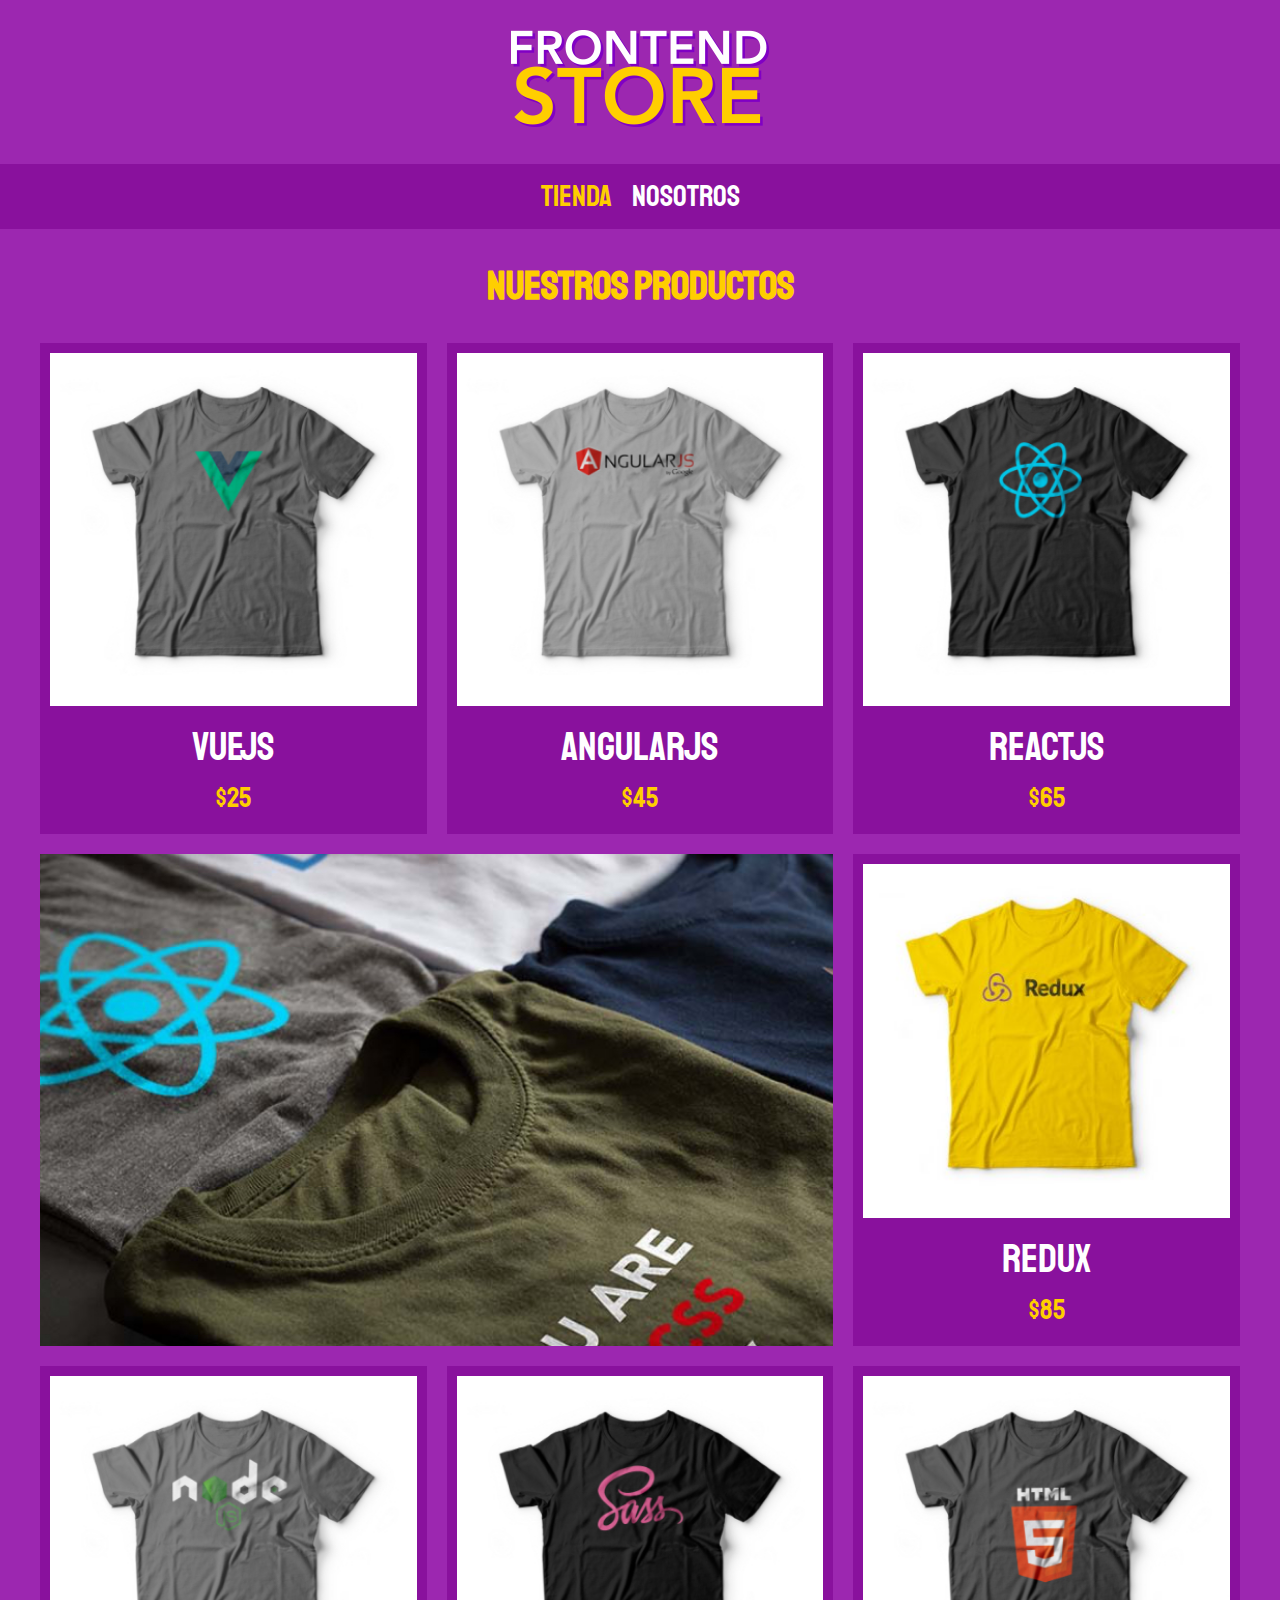
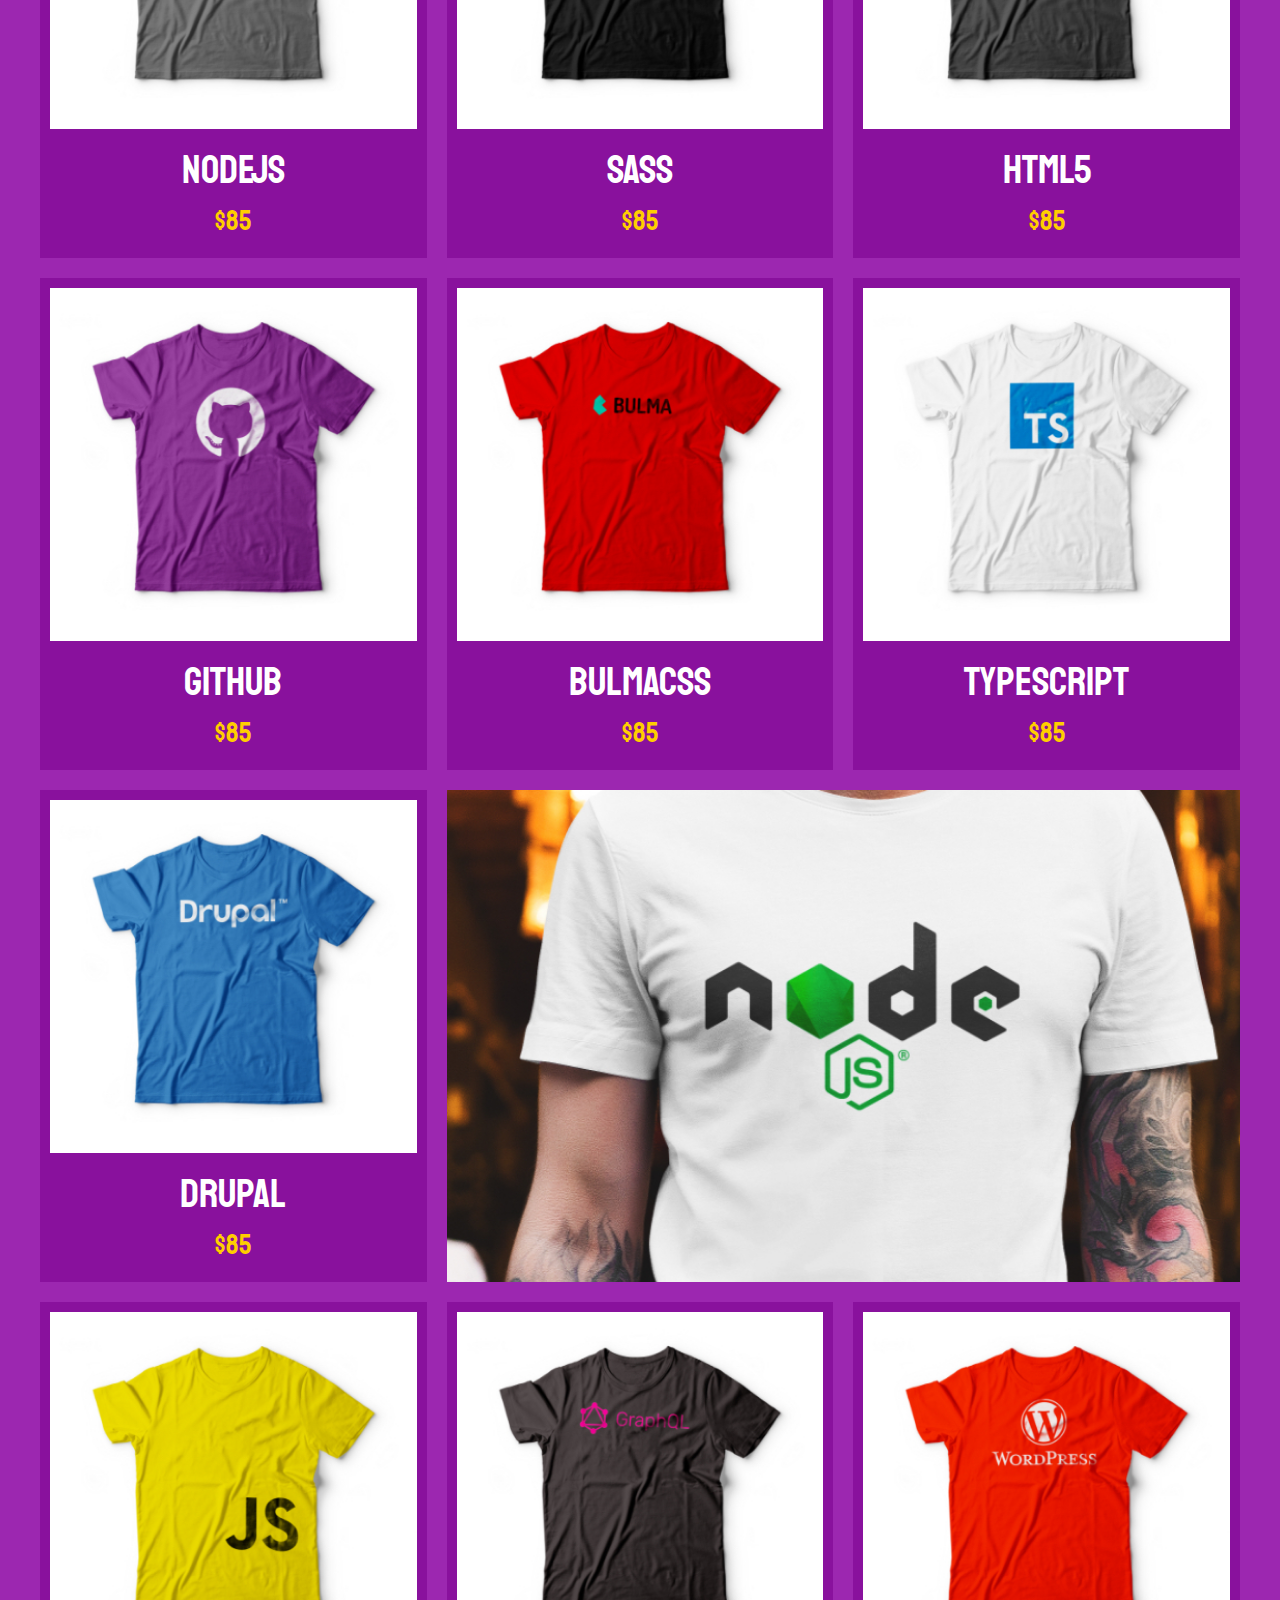
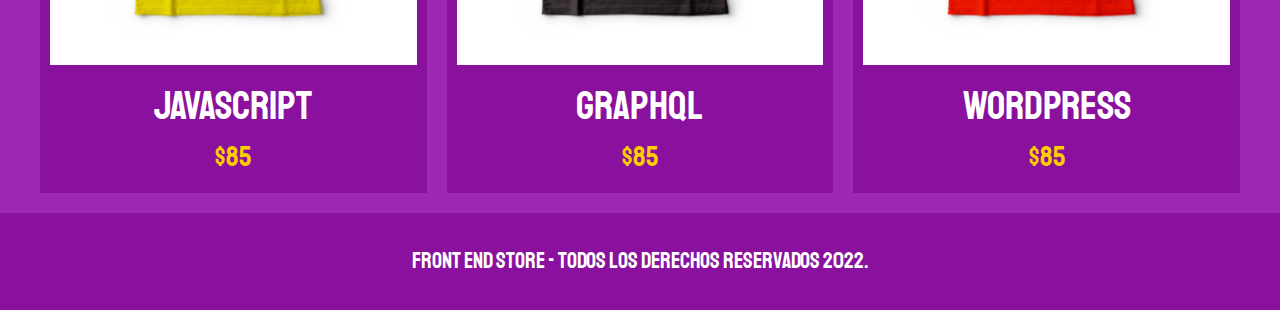
<file: index.html>
<!DOCTYPE html>
<html lang="es">
<head>
    <meta charset="UTF-8">
    <meta http-equiv="X-UA-Compatible" content="IE=edge">
    <meta name="viewport" content="width=device-width, initial-scale=1.0">
    <link rel="preload" href="normalize.css" as="style">
    <link rel="stylesheet" href="normalize.css">
    <link rel="preload" href="style.css" as="style">
    <link rel="stylesheet" href="style.css">
    <link href="https://fonts.googleapis.com/css2?family=Staatliches&display=swap" rel="stylesheet">
    <title>FrontEnd Store</title>
</head>
<body>
    <header class="header">
        <a href="index.html">
            <img class="header__logo" src="img/logo.png" alt="logo">
        </a>
    </header>
    <nav class="navegacion">  <!-- Bloque -->
        <a class="navegacion__enlace navegacion__enlace--activo" href="index.html">Tienda</a>  <!-- elemento -->  <!-- Modificador -->
        <a class="navegacion__enlace" href="nosotros.html">Nosotros</a>
    </nav>
    <main class="contenedor">
        <h1>Nuestros Productos</h1>
        <div class="grid">
                <div class="producto">
                    <a href="producto_VUE_JS.html">
                        <img class="producto__imagen" src="img/1.jpg" alt="producto camisa">
                        <div class="producto__informacion">
                            <p class="producto__nombre">VueJS</p>
                            <p class="producto__precio">$25</p>
                        </div>
                    </a>
                </div>   <!--Producto--> 

                <div class="producto">
                    <a href="producto_ANGULAR_JS.html">
                        <img class="producto__imagen" src="img/2.jpg" alt="producto camisa">
                        <div class="producto__informacion">
                            <p class="producto__nombre">AngularJS</p>
                            <p class="producto__precio">$45</p>
                        </div>
                    </a>
                </div> <!--Producto--> 

                <div class="producto">
                    <a href="producto_REACT_JS.html">
                        <img class="producto__imagen" src="img/3.jpg" alt="producto camisa">
                        <div class="producto__informacion">
                            <p class="producto__nombre">ReactJS</p>
                            <p class="producto__precio">$65</p>
                        </div>
                    </a>
                </div> <!--Producto--> 

                <div class="producto">
                    <a href="producto.html">
                        <img class="producto__imagen" src="img/4.jpg" alt="producto camisa">
                        <div class="producto__informacion">
                            <p class="producto__nombre">Redux</p>
                            <p class="producto__precio">$85</p>
                        </div>
                    </a>
                </div> <!--Producto--> 

                <div class="producto">
                    <a href="producto.html">
                        <img class="producto__imagen" src="img/5.jpg" alt="producto camisa">
                        <div class="producto__informacion">
                            <p class="producto__nombre">NodeJS</p>
                            <p class="producto__precio">$85</p>
                        </div>
                    </a>
                </div> <!--Producto--> 

                <div class="producto">
                    <a href="producto.html">
                        <img class="producto__imagen" src="img/6.jpg" alt="producto camisa">
                        <div class="producto__informacion">
                            <p class="producto__nombre">SASS</p>
                            <p class="producto__precio">$85</p>
                        </div>
                    </a>
                </div> <!--Producto--> 

                <div class="producto">
                    <a href="producto.html">
                        <img class="producto__imagen" src="img/7.jpg" alt="producto camisa">
                        <div class="producto__informacion">
                            <p class="producto__nombre">HTML5</p>
                            <p class="producto__precio">$85</p>
                        </div>
                    </a>
                </div> <!--Producto--> 

                <div class="producto">
                    <a href="producto.html">
                        <img class="producto__imagen" src="img/8.jpg" alt="producto camisa">
                        <div class="producto__informacion">
                            <p class="producto__nombre">Github</p>
                            <p class="producto__precio">$85</p>
                        </div>
                    </a>
                </div> <!--Producto--> 

                <div class="producto">
                    <a href="producto.html">
                        <img class="producto__imagen" src="img/9.jpg" alt="producto camisa">
                        <div class="producto__informacion">
                            <p class="producto__nombre">BulmaCSS</p>
                            <p class="producto__precio">$85</p>
                        </div>
                    </a>
                </div> <!--Producto--> 

                <div class="producto">
                    <a href="producto.html">
                        <img class="producto__imagen" src="img/10.jpg" alt="producto camisa">
                        <div class="producto__informacion">
                            <p class="producto__nombre">TypeScript</p>
                            <p class="producto__precio">$85</p>
                        </div>
                    </a>
                </div> <!--Producto--> 

                <div class="producto">
                    <a href="producto.html">
                        <img class="producto__imagen" src="img/11.jpg" alt="producto camisa">
                        <div class="producto__informacion">
                            <p class="producto__nombre">Drupal</p>
                            <p class="producto__precio">$85</p>
                        </div>
                    </a>
                </div> <!--Producto--> 

                <div class="producto">
                    <a href="producto.html">
                        <img class="producto__imagen" src="img/12.jpg" alt="producto camisa">
                        <div class="producto__informacion">
                            <p class="producto__nombre">JavaScript</p>
                            <p class="producto__precio">$85</p>
                        </div>
                    </a>
                </div><!--Producto-->  

                <div class="producto">
                    <a href="producto.html">
                        <img class="producto__imagen" src="img/13.jpg" alt="producto camisa">
                        <div class="producto__informacion">
                            <p class="producto__nombre">GraphQL</p>
                            <p class="producto__precio">$85</p>
                        </div>
                    </a>
                </div> <!--Producto--> 

                <div class="producto">
                    <a href="producto.html">
                        <img class="producto__imagen" src="img/14.jpg" alt="producto camisa">
                        <div class="producto__informacion">
                            <p class="producto__nombre">WordPress</p>
                            <p class="producto__precio">$85</p>
                        </div>
                    </a>
                </div> <!--Producto--> 
                <div class="grafico grafico--camisas"></div>
                <div class="grafico grafico--node"></div>

        </div> <!-- grid -->
    </main>
    <footer class="footer">
        <p class="footer__texto">Front End Store - Todos los derechos reservados 2022.</p>
    </footer>
</body>
</html>
</file>
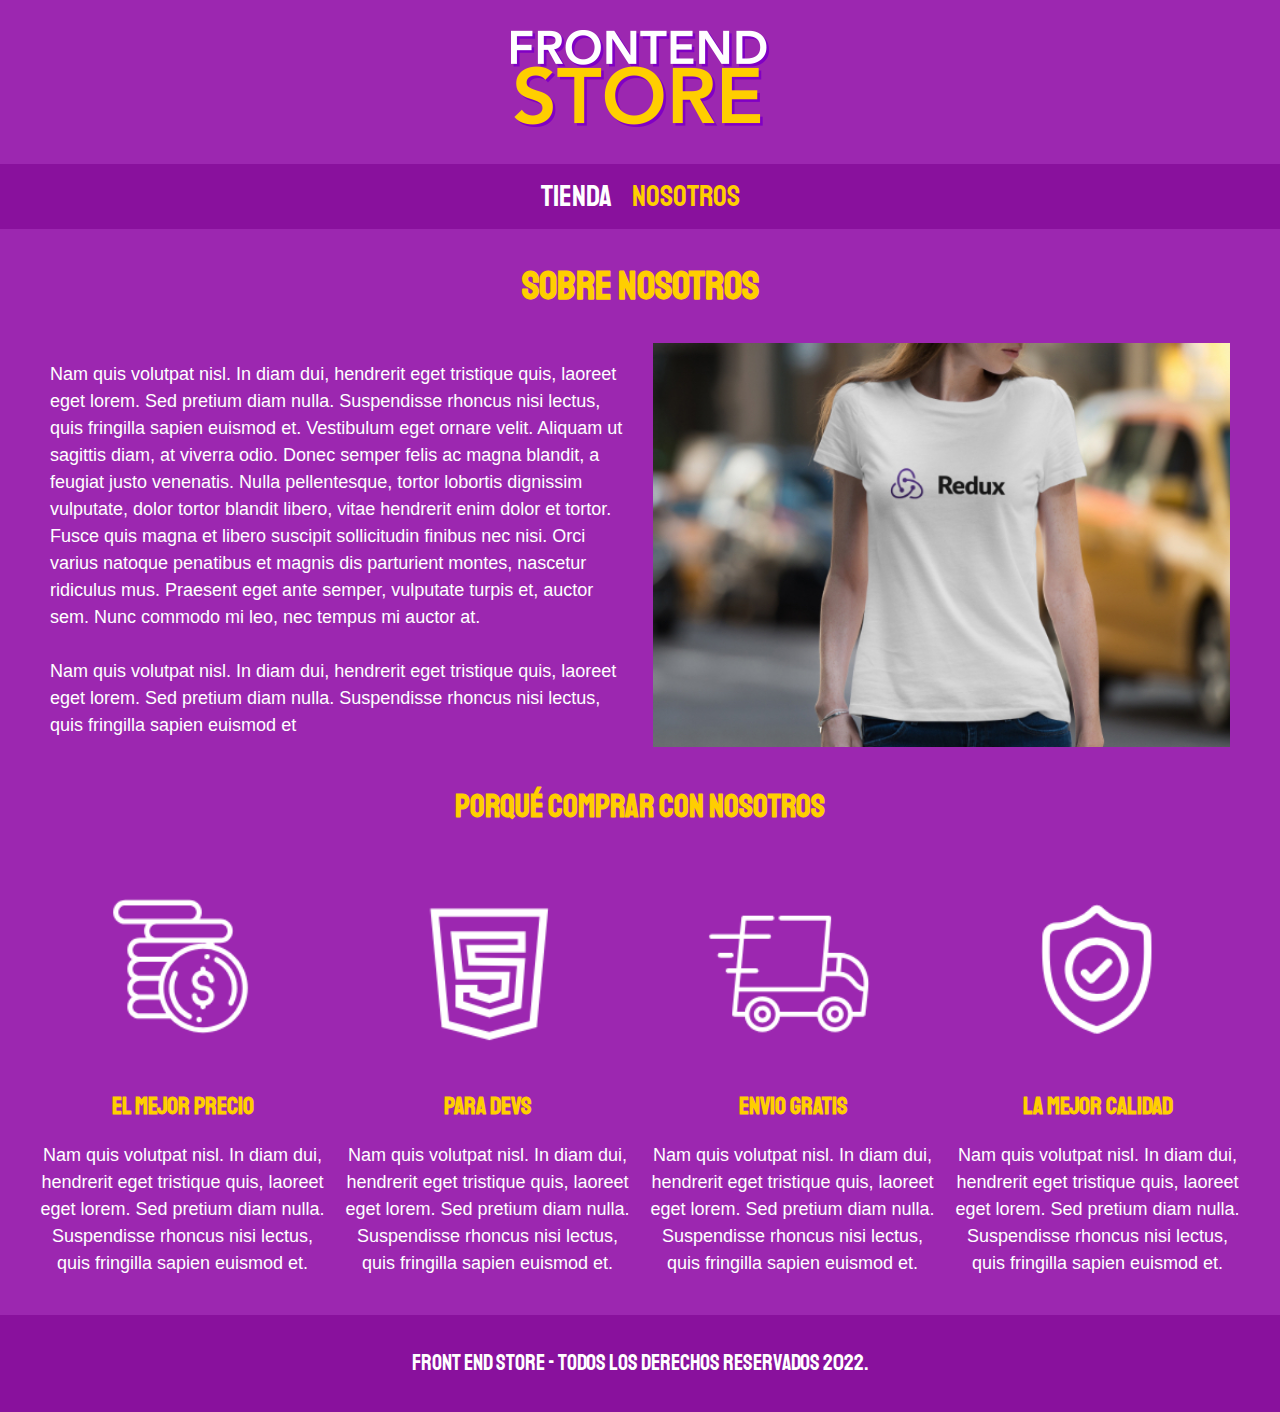
<file: nosotros.html>
<!DOCTYPE html>
<html lang="es">
<head>
    <meta charset="UTF-8">
    <meta http-equiv="X-UA-Compatible" content="IE=edge">
    <meta name="viewport" content="width=device-width, initial-scale=1.0">
    <link rel="preload" href="normalize.css" as="style">
    <link rel="stylesheet" href="normalize.css">
    <link rel="preload" href="style.css" as="style">
    <link rel="stylesheet" href="style.css">
    <link href="https://fonts.googleapis.com/css2?family=Staatliches&display=swap" rel="stylesheet">
    <title>FrontEnd Store</title>
</head>
<body>
    <header class="header">
        <a href="index.html">
            <img class="header__logo" src="img/logo.png" alt="logo">
        </a>
    </header>
    <nav class="navegacion">  <!-- Bloque -->
        <a class="navegacion__enlace" href="index.html">Tienda</a>  <!-- elemento -->  <!-- Modificador -->
        <a class="navegacion__enlace navegacion__enlace--activo" href="nosotros.html">Nosotros</a>
    </nav>
    <main>
        <h1>Sobre Nosotros</h1>
            <div class="nosotros">
                <div class="nosotros__contenido">
                    <p>Nam quis volutpat nisl. In diam dui, hendrerit eget tristique quis, laoreet eget lorem. Sed pretium diam nulla. 
                        Suspendisse rhoncus nisi lectus, quis fringilla sapien euismod et. Vestibulum eget ornare velit. Aliquam ut 
                        sagittis diam, at viverra odio. Donec semper felis ac magna blandit, a feugiat justo venenatis. Nulla pellentesque, 
                        tortor lobortis dignissim vulputate, dolor tortor blandit libero, vitae hendrerit enim dolor et tortor. Fusce quis 
                        magna et libero suscipit sollicitudin finibus nec nisi. Orci varius natoque penatibus et magnis dis parturient 
                        montes, nascetur ridiculus mus. Praesent eget ante semper, vulputate turpis et, auctor sem. Nunc commodo mi leo, 
                        nec tempus mi auctor at. <br>
                        <br>Nam quis volutpat nisl. In diam dui, hendrerit eget tristique quis, laoreet eget lorem. Sed pretium diam nulla. Suspendisse 
                        rhoncus nisi lectus, quis fringilla sapien euismod et</p>
                </div>
                <img class="imagen--nosotros" src="img/nosotros.jpg" alt="Imagen nosotros">
            </div>
        <h2>Porqué comprar con nosotros</h2>
    </main>

    <section class="contenedor comprar">
        <div class="bloques">
            <div class="bloque">
                <img class="bloque__imagen"src="img/icono_1.png" alt="Porque comprar">
                <h3 class="bloque__titulo">El Mejor Precio</h3>
                <p>Nam quis volutpat nisl. In diam dui, hendrerit eget tristique quis, laoreet eget lorem. Sed pretium diam nulla. Suspendisse 
                   rhoncus nisi lectus, quis fringilla sapien euismod et.</p>
            </div>  <!-- /.bloque -->

            <div class="bloque">
                <img class="bloque__imagen"src="img/icono_2.png" alt="Porque comprar">
                <h3 class="bloque__titulo">Para Devs</h3>
                <p>Nam quis volutpat nisl. In diam dui, hendrerit eget tristique quis, laoreet eget lorem. Sed pretium diam nulla. Suspendisse 
                   rhoncus nisi lectus, quis fringilla sapien euismod et.</p>
            </div>  <!-- /.bloque -->

            <div class="bloque">
                <img class="bloque__imagen"src="img/icono_3.png" alt="Porque comprar">
                <h3 class="bloque__titulo">Envio Gratis</h3>
                <p>Nam quis volutpat nisl. In diam dui, hendrerit eget tristique quis, laoreet eget lorem. Sed pretium diam nulla. Suspendisse 
                   rhoncus nisi lectus, quis fringilla sapien euismod et.</p>
            </div>  <!-- /.bloque -->

            <div class="bloque">
                <img class="bloque__imagen"src="img/icono_4.png" alt="Porque comprar">
                <h3 class="bloque__titulo">La mejor calidad</h3>
                <p>Nam quis volutpat nisl. In diam dui, hendrerit eget tristique quis, laoreet eget lorem. Sed pretium diam nulla. Suspendisse 
                   rhoncus nisi lectus, quis fringilla sapien euismod et.</p>
            </div>  <!-- /.bloque -->
        </div>  <!-- /.bloques -->


    </section>
    <footer class="footer">
        <p class="footer__texto">Front End Store - Todos los derechos reservados 2022.</p>
    </footer>
</body>
</html>
</file>
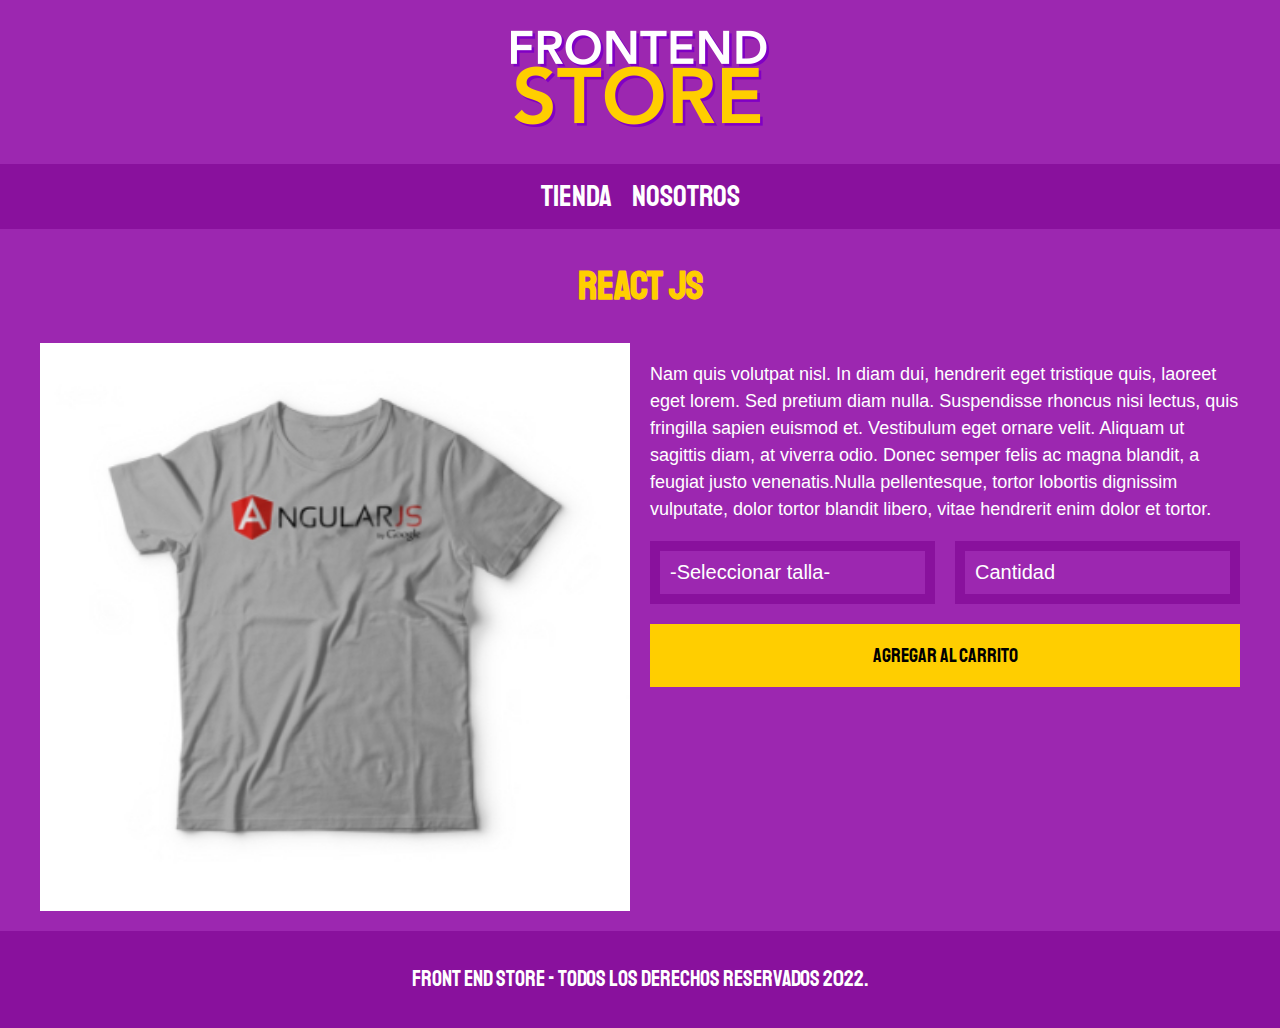
<file: producto_ANGULAR_JS.html>
<!DOCTYPE html>
<html lang="es">
<head>
    <meta charset="UTF-8">
    <meta http-equiv="X-UA-Compatible" content="IE=edge">
    <meta name="viewport" content="width=device-width, initial-scale=1.0">
    <link rel="preload" href="normalize.css" as="style">
    <link rel="stylesheet" href="normalize.css">
    <link rel="preload" href="style.css" as="style">
    <link rel="stylesheet" href="style.css">
    <link href="https://fonts.googleapis.com/css2?family=Staatliches&display=swap" rel="stylesheet">
    <title>FrontEnd Store</title>
</head>
<body>
    <header class="header">
        <a href="index.html">
            <img class="header__logo" src="img/logo.png" alt="logo">
        </a>
    </header>
    <nav class="navegacion">  <!-- Bloque -->
        <a class="navegacion__enlace" href="index.html">Tienda</a>  <!-- elemento -->  <!-- Modificador -->
        <a class="navegacion__enlace" href="nosotros.html">Nosotros</a>
    </nav>
    <main class="contenedor">
        <h1>React JS</h1>
        <div class="camisa">
            <img class="camisa__imagen" src="img/2.jpg" alt="Imagen del producto">
            <div class="camisa__contenido">
                <p>Nam quis volutpat nisl. In diam dui, hendrerit eget tristique quis, laoreet eget lorem. Sed pretium diam nulla. Suspendisse 
                    rhoncus nisi lectus, quis fringilla sapien euismod et. Vestibulum eget ornare velit. Aliquam ut sagittis diam, at viverra 
                    odio. Donec semper felis ac magna blandit, a feugiat justo venenatis.Nulla pellentesque, tortor lobortis dignissim vulputate, 
                    dolor tortor blandit libero, vitae hendrerit enim dolor et tortor.</p>
                <form class="formulario">
                        <select class="formulario__campo">
                            <option disabled selected>-Seleccionar talla-</option>
                            <option>Pequeña</option>
                            <option>Mediana</option>
                            <option>Grande</option>
                        </select>
                        <input class="formulario__campo" type="number" min="1" max="10" required="" placeholder="Cantidad">
                        <input class="formulario__submit" type="submit" value="Agregar al Carrito">
                </form>
            </div>
        </div>
    </main>
    <footer class="footer">
        <p class="footer__texto">Front End Store - Todos los derechos reservados 2022.</p>
    </footer>
</body>
</html>
</file>
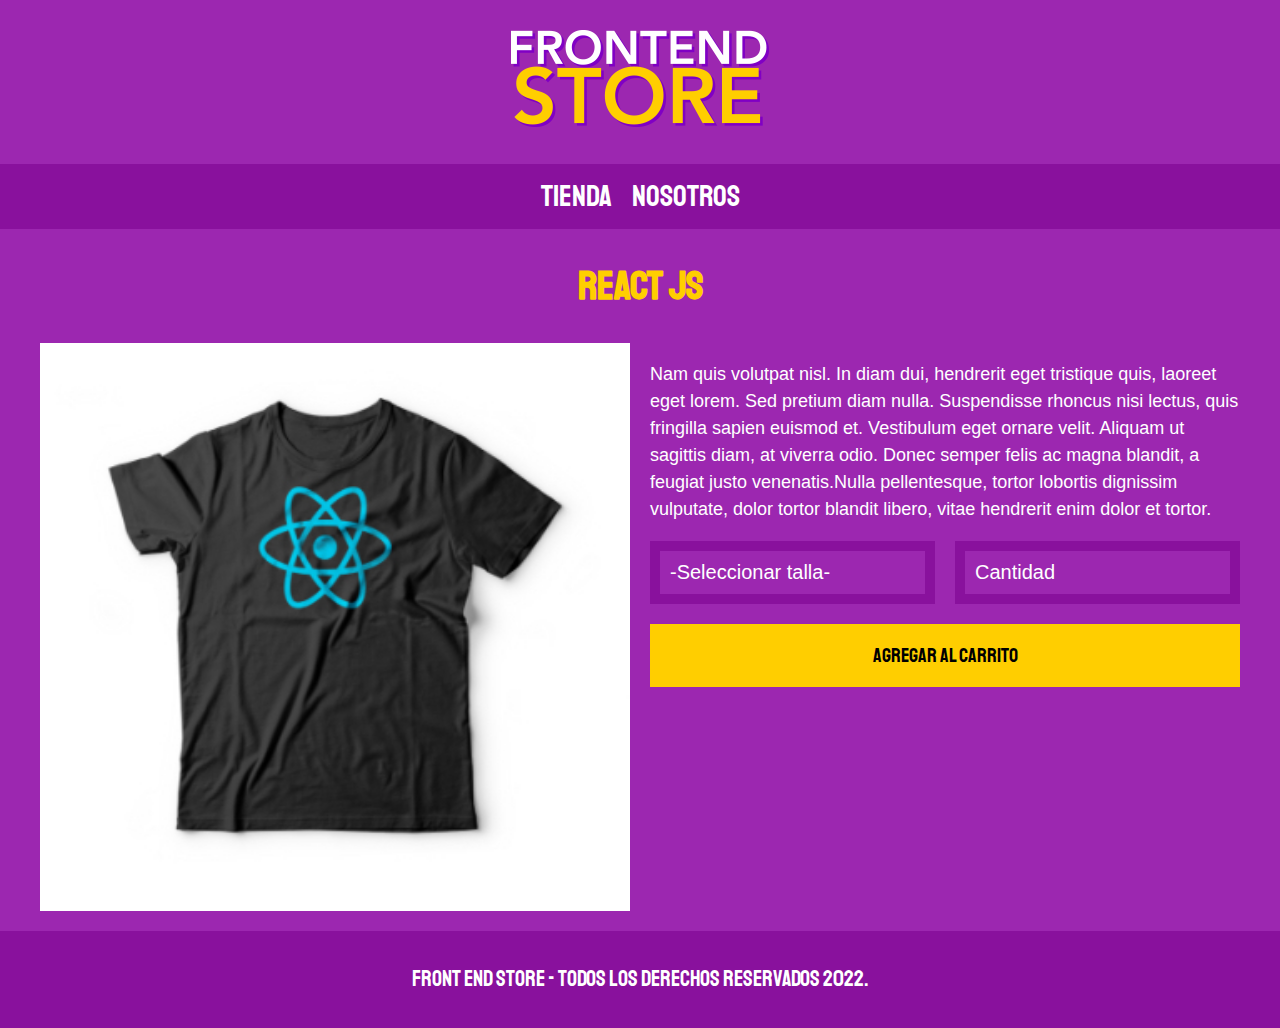
<file: producto_REACT_JS.html>
<!DOCTYPE html>
<html lang="es">
<head>
    <meta charset="UTF-8">
    <meta http-equiv="X-UA-Compatible" content="IE=edge">
    <meta name="viewport" content="width=device-width, initial-scale=1.0">
    <link rel="preload" href="normalize.css" as="style">
    <link rel="stylesheet" href="normalize.css">
    <link rel="preload" href="style.css" as="style">
    <link rel="stylesheet" href="style.css">
    <link href="https://fonts.googleapis.com/css2?family=Staatliches&display=swap" rel="stylesheet">
    <title>FrontEnd Store</title>
</head>
<body>
    <header class="header">
        <a href="index.html">
            <img class="header__logo" src="img/logo.png" alt="logo">
        </a>
    </header>
    <nav class="navegacion">  <!-- Bloque -->
        <a class="navegacion__enlace" href="index.html">Tienda</a>  <!-- elemento -->  <!-- Modificador -->
        <a class="navegacion__enlace" href="nosotros.html">Nosotros</a>
    </nav>
    <main class="contenedor">
        <h1>React JS</h1>
        <div class="camisa">
            <img class="camisa__imagen" src="img/3.jpg" alt="Imagen del producto">
            <div class="camisa__contenido">
                <p>Nam quis volutpat nisl. In diam dui, hendrerit eget tristique quis, laoreet eget lorem. Sed pretium diam nulla. Suspendisse 
                    rhoncus nisi lectus, quis fringilla sapien euismod et. Vestibulum eget ornare velit. Aliquam ut sagittis diam, at viverra 
                    odio. Donec semper felis ac magna blandit, a feugiat justo venenatis.Nulla pellentesque, tortor lobortis dignissim vulputate, 
                    dolor tortor blandit libero, vitae hendrerit enim dolor et tortor.</p>
                <form class="formulario">
                        <select class="formulario__campo">
                            <option disabled selected>-Seleccionar talla-</option>
                            <option>Pequeña</option>
                            <option>Mediana</option>
                            <option>Grande</option>
                        </select>
                        <input class="formulario__campo" type="number" min="1" max="10" required="" placeholder="Cantidad">
                        <input class="formulario__submit" type="submit" value="Agregar al Carrito">
                </form>
            </div>
        </div>
    </main>
    <footer class="footer">
        <p class="footer__texto">Front End Store - Todos los derechos reservados 2022.</p>
    </footer>
</body>
</html>
</file>
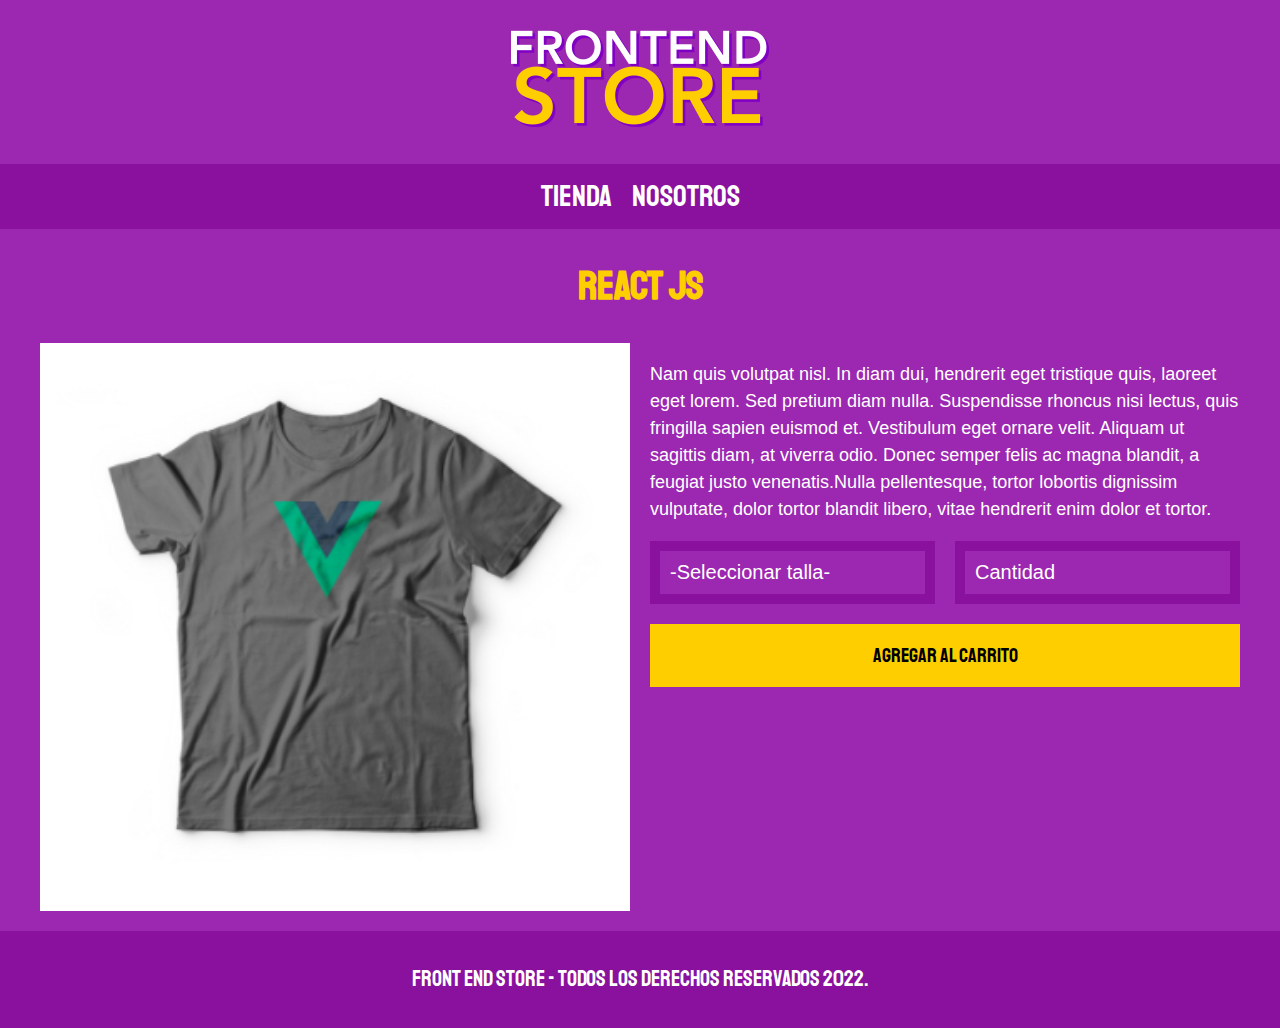
<file: producto_VUE_JS.html>
<!DOCTYPE html>
<html lang="es">
<head>
    <meta charset="UTF-8">
    <meta http-equiv="X-UA-Compatible" content="IE=edge">
    <meta name="viewport" content="width=device-width, initial-scale=1.0">
    <link rel="preload" href="normalize.css" as="style">
    <link rel="stylesheet" href="normalize.css">
    <link rel="preload" href="style.css" as="style">
    <link rel="stylesheet" href="style.css">
    <link href="https://fonts.googleapis.com/css2?family=Staatliches&display=swap" rel="stylesheet">
    <title>FrontEnd Store</title>
</head>
<body>
    <header class="header">
        <a href="index.html">
            <img class="header__logo" src="img/logo.png" alt="logo">
        </a>
    </header>
    <nav class="navegacion">  <!-- Bloque -->
        <a class="navegacion__enlace" href="index.html">Tienda</a>  <!-- elemento -->  <!-- Modificador -->
        <a class="navegacion__enlace" href="nosotros.html">Nosotros</a>
    </nav>
    <main class="contenedor">
        <h1>React JS</h1>
        <div class="camisa">
            <img class="camisa__imagen" src="img/1.jpg" alt="Imagen del producto">
            <div class="camisa__contenido">
                <p>Nam quis volutpat nisl. In diam dui, hendrerit eget tristique quis, laoreet eget lorem. Sed pretium diam nulla. Suspendisse 
                    rhoncus nisi lectus, quis fringilla sapien euismod et. Vestibulum eget ornare velit. Aliquam ut sagittis diam, at viverra 
                    odio. Donec semper felis ac magna blandit, a feugiat justo venenatis.Nulla pellentesque, tortor lobortis dignissim vulputate, 
                    dolor tortor blandit libero, vitae hendrerit enim dolor et tortor.</p>
                <form class="formulario">
                        <select class="formulario__campo">
                            <option disabled selected>-Seleccionar talla-</option>
                            <option>Pequeña</option>
                            <option>Mediana</option>
                            <option>Grande</option>
                        </select>
                        <input class="formulario__campo" type="number" min="1" max="10" required="" placeholder="Cantidad">
                        <input class="formulario__submit" type="submit" value="Agregar al Carrito">
                </form>
            </div>
        </div>
    </main>
    <footer class="footer">
        <p class="footer__texto">Front End Store - Todos los derechos reservados 2022.</p>
    </footer>
</body>
</html>
</file>
<file: style.css>
:root {
    --primario: #9c27b0;
    --primario_oscuro: #89119d;
    --secundario: #ffce00;
    --secundario_oscuro: #c6a100;
    --blanco: #ffff;
    --negro: black;
    --fuente_principal: 'Staatliches', cursive;
}

/*GLOBALES*/
html {
    box-sizing: border-box;
    font-size: 62.5%;
}

*, *:before, *:after {
    box-sizing: inherit;
}

body{
    background-color: var(--primario);
    font-size: 1.6rem;
    line-height: 1.5;
}

p {
    font-size: 1.8rem;
    font-family: Arial, Helvetica, sans-serif;
    color: var(--blanco);
}

a {
    text-decoration: none;
}

img {
    width: 100%;
}

.contenedor {
    max-width: 120rem;
    margin: 0 auto;
}

h1, h2, h3 {
    text-align: center;
    color: var(--secundario);
    font-family: var(--fuente_principal);
}

h1 {
    font-size: 4rem;
}

h2 {
    font-size: 3.2rem;
}

h3 {
    font-size: 2.4rem;
}

/* Header */
.header {
    display: flex;
    justify-content: center;
}

.header__logo {
    margin: 3rem 0;
}

/*Navegacion */
.navegacion {
    background-color: var(--primario_oscuro);
    padding: 1rem 0;
    display: flex;
    justify-content: center;
    /* gap: 2rem;  ----------  FORMA NUEVA DE SEPARACION */ 
}

.navegacion__enlace {
    color: var(--blanco);
    font-family: var(--fuente_principal);
    font-size: 3rem;
    margin-right: 2rem;
}

.navegacion__enlace:last-of-type {
    margin-right: 0;
}

.navegacion__enlace--activo, .navegacion__enlace:hover {
    color: var(--secundario);
}

/*Footer*/
.footer {
    background-color: var(--primario_oscuro);
    padding: 1rem 0;
    margin-top: 2rem;
}

.footer__texto {
    text-align: center;
    font-family: var(--fuente_principal);
    font-size: 2.2rem;
}


/* Grid */
.grid {
    display: grid;
    grid-template-columns: repeat(2, 1fr);
    gap: 2rem;
}

@media (min-width: 768px) {
    .grid {
        grid-template-columns: repeat(3, 1fr);
    }
}
/*Productos*/
.producto {
    background-color: var(--primario_oscuro);
    padding: 1rem;
}

.producto__nombre {
    font-size: 4rem;
}

.producto__precio {
    font-size: 2.8rem;
    color: var(--secundario);
}

.producto__nombre, .producto__precio {
    font-family: var(--fuente_principal);
    margin: 1rem 0;
    text-align: center;
    line-height: 1.2;
}

/* Graficos */

.grafico {
    min-height: 30rem;
}

.grafico--camisas {
    grid-row: 2 / 3;
    grid-column: 1 / 3;
    background-image: url(img/grafico1.jpg);
    background-repeat: no-repeat;
    background-size: cover;
}

.grafico--node {
    background-image: url(img/grafico2.jpg);
    background-repeat: no-repeat;
    background-size: cover;
    grid-column: 1 / 3;
    grid-row: 8 / 9;
}

@media (min-width: 768px) {
    .grafico--node {
        grid-row: 5 / 6;
        grid-column: 2 / 4;
    }
}

/* Parrafo - Nosotros */
.nosotros {
    display: grid;
    grid-template-rows: repeat(2, auto);
}

@media (min-width: 768px) {
    .nosotros {
        grid-template-columns: repeat(2, 1fr);
        column-gap: 2.5rem;
        margin-right: 5rem;
        margin-left: 5rem;
    }
    .imagen--nosotros{
        grid-column: 2 / 3;
    }
}

.imagen--nosotros{
    grid-row: 1 / 2;
    height: auto;
}

.nosotros__contenido {
    display: flex;
    align-items: center;
}

/*Bloques */
.bloques {
    display: grid;
    grid-template-columns: repeat(2, 1fr);
    gap: 2rem;
}
@media (min-width: 768px) {
    .bloques {
        grid-template-columns: repeat(4, 1fr);
    }
}

.bloque {
    text-align: center;
}

.bloque__titulo {
    margin: 0;
}

/*Producto*/
@media (min-width: 768px) {
    .camisa {
        display: grid;
        grid-template-columns: repeat(1, 1fr);
        gap: 2rem;
    }
}

.camisa {
    grid-template-columns: repeat(2, 1fr);
}

/* Formulario */
.formulario {
    display: grid;
    grid-template-columns: repeat(2, 1fr);
    gap: 2rem;
}

.formulario__campo {
    border-color: var(--primario_oscuro);
    border-width: 1rem;
    border-style: solid;
    background-color: transparent;
    color: var(--blanco);
    font-size: 2rem;
    font-family: Arial, Helvetica, sans-serif;
    padding: 1rem;
    appearance: none;
}

option {
    color: black;
}

.formulario__submit {
    background-color: var(--secundario);
    border: none;
    font-size: 2rem;
    font-family: var(--fuente_principal);
    padding: 2rem;
    transition: background-color .3s ease;
    grid-column: 1 / 3;
}

.formulario__submit:hover {
    cursor: pointer;
    background-color: var(--secundario_oscuro);
}

::placeholder {
    color: var(--blanco);
}
</file>
